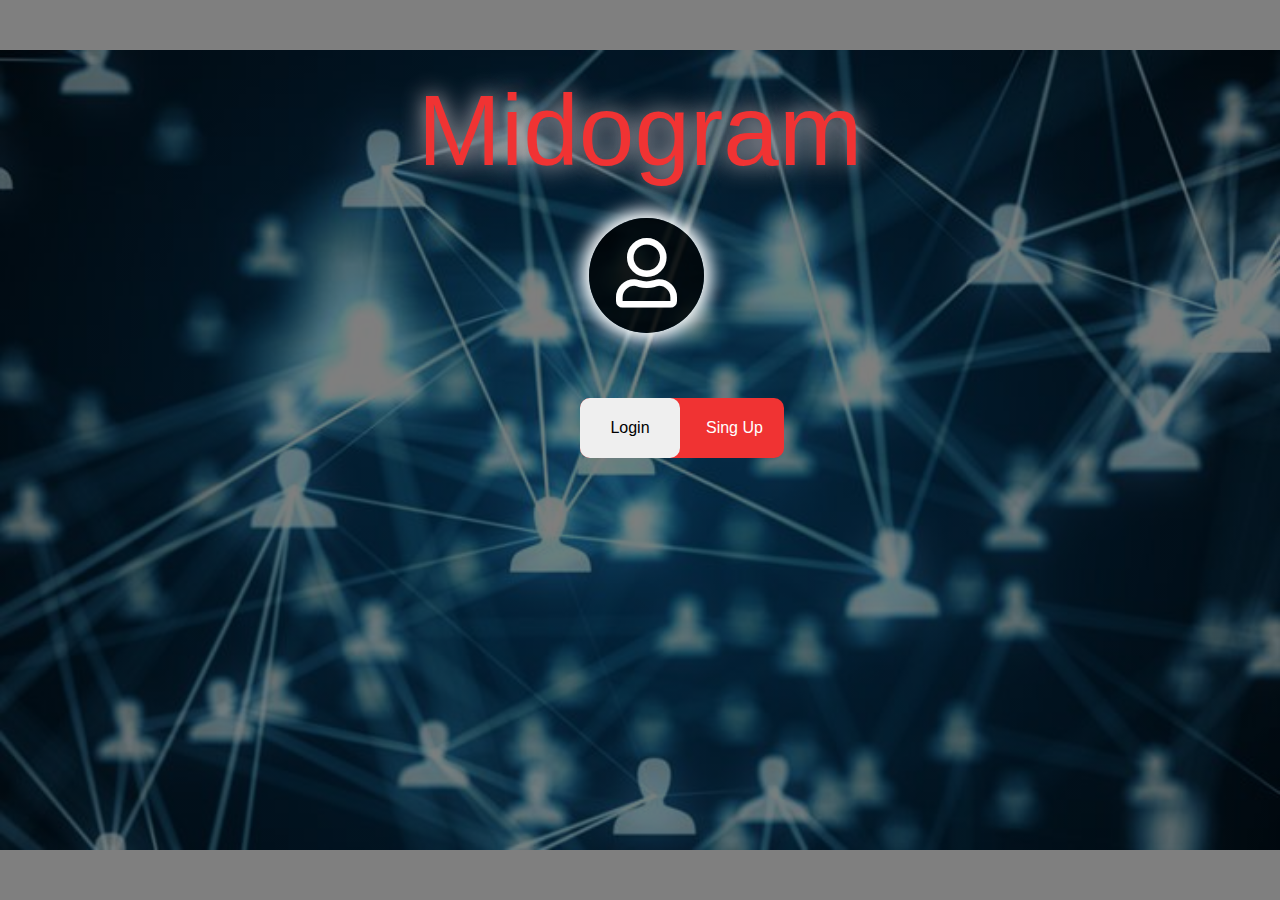
<file: index.html>
<!DOCTYPE html>
<html lang="en">
<head>
    <meta charset="UTF-8">
    <meta name="viewport" content="width=device-width, initial-scale=1.0">
    <title>Smart Code</title>
    <link rel="stylesheet" href="css/external/bootstrap.min.css">
    <link rel="stylesheet" href="css/external/owl.carousel.min.css">
    <link rel="stylesheet" href="css/external/aos.css">
    <link rel="stylesheet" href="css/all.min.css">
    <link rel="stylesheet" href="css/style.css">
</head>
<body class="index-body">
    
    <div class="index-head">
        <h1 data-aos="fade-up">Midogram</h1>
    </div><!-- index head -->
    <!-- #################################### -->
    <!-- #################################### -->
    <!-- #################################### -->
    <div class="index-icon">
        <i data-aos="zoom-in-down" data-aos-duration="2500" class="far fa-user"></i>
    </div><!-- index icon -->
    <!-- #################################### -->
    <!-- #################################### -->
    <!-- #################################### -->
    <div data-aos="fade-down" class="index-btns">
        <button id="btn1" class="btn1">Login</button>
        <button id="btn2" class="btn2">Sing Up</button>
    </div><!-- index buttons -->
    <!-- #################################### -->
    <!-- #################################### -->
    <!-- #################################### -->
    <div class="index-login">
        <h1>Welcome !</h1>
        <div class="float-left div1">
            <i class="fas fa-user"></i>
            <form action="">
                <div class="name">
                    <div>
                        <input type="text" placeholder="     Your Name">
                    </div><!-- class first name -->
                </div><!-- class names -->
            </form>
        </div><!-- first input -->
        <i id="pass" class="fas fa-user-lock"></i>
        <div class="float-left div2">
            <form action="">
                <input type="password" name="" id="" placeholder="     Your Passowrd">
            </form>
            <i id="show" class="far fa-eye"></i>
        </div><!-- second input -->

        <button id="login-btn" class="float-left"><a class="login-btn" href="home.html">Login</a></button>
        <button id="login-btn-close"><a href="#">close</a></button>
        <a class="forget" href="#">Forget Password</a>
    </div><!-- index login form box -->
    <!-- #################################### -->
    <!-- #################################### -->
    <!-- #################################### -->
    <div class="index-sign">
        <h1>Sign Up</h1>
        <p>it's quick and easy</p>
        <form action="">
            <label for="">User Name</label>
            <input type="text" name="" id="" placeholder="Enter User Name">
            <label for="">Password</label>
            <input type="password" name="" id="" placeholder="Enter Password">
            <label for="">E-mail</label>
            <input type="email" name="" id="" placeholder="Enter E-mail">
            <h3 class="inline">Gender : </h3>
            <label class="inline" for="">Male</label>
            <input class="inline" type="radio" name="gender" id="">
            <label class="inline" for="">Female</label>
            <input class="inline" type="radio" name="gender" id="">
            <label class="float left" for="">Country : </label>
                <select id="" name="">
                    <option value="Egypt">Egypt</option>
                    <option value="Italy">Italy</option>
                    <option value="Spain">Spain</option>
                    <option value="Germany">Germany</option>
                </select>
        </form>
        <i id="show" class="far fa-eye"></i>
        <button id="sign-btn" class="float-left"><a href="home.html">Sign Up</a></button>
        <button id="sign-btn-close">close</button>
    </div><!-- index sign up box -->
    <!-- #################################### -->
    <!-- #################################### -->
    <!-- #################################### -->
    <script src="js/external/jquery-3.5.1.min.js"></script>
    <script src="js/external/owl.carousel.min.js"></script>
    <script src="js/external/bootstrap.bundle.min.js"></script>
    <script src="js/external/aos.js"></script>
    <script src="js/external/jquery.countTo.js"></script>
    <script src="js/script.js"></script>
</body>
</html>
</file>
<file: css/style.css>
:root{
    --color1: #68c5db;
    --color2: #ffffff;
    --color3: #0197f6;
    --color4: #02182b;
    --color5: #b7263d;
    --color6: #999;
}
html{
    scroll-behavior: smooth;
    box-sizing: border-box;
}
.index-body{
    height: 100%;
    background-image: linear-gradient(rgba(0,0,0,.5),rgba(0,0,0,.5)),url(../images/bck.jpg);
    background-position: center;
    background-attachment: fixed;
    background-repeat: no-repeat;
    background-size: 100%;
    position: relative;
}
.index-head h1{
    color: rgb(240, 51, 51);
    font-size: 100px;
    text-align: center;
    margin-top: 70px;
    text-shadow: 0px 0px 23px rgb(230, 213, 213);
}
.index-icon{
    position: relative;
}
.index-icon i{
    position: absolute;
    left: 46%;
    width: 115px;
    height: 115px;
    text-align: center;
    margin-top: 20px;
    border-radius: 50%;
    color: white;
    font-size: 70px;
    box-shadow: 0px 0px 17px 8px white;
    padding: 20px;
    background-color: rgba(0, 0, 0, 0.8);
    transition: transform 1.7s;
    transform: rotate(360deg);
    transition: opacity 5s;
    cursor: pointer;
}
.index-icon i:hover{
    background-color: rgba(0, 0, 0, 0.5);
}
/* $#$$$$$$$$$$$$$$$$ end of index icon $$$$$$$$$$$*/
/* $#$$$$$$$$$$$$$$$$ end of index icon $$$$$$$$$$$*/
/* $#$$$$$$$$$$$$$$$$ end of index icon $$$$$$$$$$$*/
.index-btns{
    margin: 200px 0px 0px 580px;
    display: inline-block;
    border-radius: 10px;
    background-color: rgb(240, 51, 51);
}
.index-btns button{
    border: none;
    width: 100px;
    height: 60px;
    outline: none;
}
.index-btns .btn1{
    border-radius: 10px;
}
.index-btns .btn1:hover{
    background-color: rgba(255, 255, 255, 0.8);
}
.index-btns .btn2{
    background-color: transparent;
    color: white;
}
.index-btns .btn2:hover{
    color: black;
}
/*########### end of index btns section ######## */
/*########### end of index btns section ######## */
/*########### end of index btns section ######## */
.index-login{
    width: 30%;
    height: 300px;
    position: absolute;
    top: 38%;
    left: 36%;
    transform: translate(-50%,-50%);
    color: white;
    border: 1px solid white;
    background-color: rgba(0, 0, 0, 0.5);
    display: none;
}
.index-login h1{
    text-align: center;
    margin: 10px 0px;
}
.index-login .div1{
    width: 90%;
    margin-bottom: 17px;
}
.index-login .div2{
    width: 90%;
    margin-bottom: 17px;
}
.index-login .div1 i{
    background-color: rgb(243, 88, 88);
    text-align: center;
    border-radius: 50%;
    margin-left: 80px;
    padding: 13px;
    z-index: 2;
}
.index-login #pass{
    background-color: rgb(243, 88, 88);
    text-align: center;
    border-radius: 50%;
    margin-left: 80px;
    padding: 13px;
    z-index: 2;
}
.index-login .div1 input{
    position: absolute;
    left: 32%;
    top: 25%;
    z-index: 1;
    width: 200px;
    border-radius: 15px;
    border: none;
    outline: none;
}
.index-login .div2 input{
    position: absolute;
    left: 32%;
    top: 45%;
    z-index: 1;
    width: 200px;
    border-radius: 15px;
    border: none;
    outline: none;
}
.index-login .div2  #show{
    position: absolute;
    left: 79%;
    top: 43%;
    padding: 10px;
    border: 1px solid white;
    border-radius: 50%;
    background-color: rgba(0,0,0,.5);
    background-color: transparent;
    color: rgb(243, 88, 88);
    cursor: pointer;
}
.index-login button{
    display: block;
    width: 110px;
    height: 50px;
    margin: 0px 20px 0px 90px;
    border: 1px solid white;
    outline: none;
    background-color: rgba(0, 0, 0, 0.5);
    color: white;
}
.index-login button a{
    color: white;
    text-decoration: none;
}
.index-login .forget{
    position: absolute;
    left: 40%;
    top: 85%;
    color: white;
    text-decoration: underline;
}
/*@@@@@@@@@@@ end of log in box @@@@@@@*/
/*@@@@@@@@@@@ end of log in box @@@@@@@*/
/*@@@@@@@@@@@ end of log in box @@@@@@@*/
/*@@@@@@@@@@@ end of log in box @@@@@@@*/
.index-sign{
    padding: 10px 30px;
    width: 30%;
    position: absolute;
    top: 34%;
    left: 36%;
    transform: translate(-50%,-50%);
    border: 1px solid white;
    background-color: rgba(255, 255, 255, 0.8);
    border-radius: 10px;
    display: none;
}
.index-sign h1{
    font-size: 25px;
}
.index-sign p{
    border-bottom: 1px solid black;
}
.index-sign form label{
    display: block;
}
.index-sign form input{
    border: none;
    width: 90%;
    border-bottom: 1px solid rgb(243, 88, 88);
    background-color: transparent;
    outline: none;
}
.index-sign #show{
    position: absolute;
    left: 79%;
    top: 40%;
    padding: 10px;
    border: 1px solid white;
    border-radius: 50%;
    background-color: rgba(0,0,0,.5);
    background-color: transparent;
    color: rgb(243, 88, 88);
    cursor: pointer;
}
.index-sign form .inline{
    display: inline;
    width: 10%;
}
.index-sign form select{
    width: 88%;
}
.index-sign button{
    display: block;
    width: 110px;
    height: 50px;
    border: 1px solid rgb(243, 88, 88);
    outline: none;
    background-color: transparent;
    color: rgb(240, 51, 51);
    margin: 20px 20px 0px 50px;
    transition: color .5s ,background-color .5s;
}
.index-sign button a{
    color: rgb(240, 51, 51);
    transition: color .5s ,background-color .5s;
}
.index-sign button:hover , .index-sign button a:hover{
    color: white;
    background-color: rgb(240, 51, 51);
}
/*@@@@@@@@@@@ end of sign up box @@@@@@@*/
/*@@@@@@@@@@@ end of sign up box @@@@@@@*/
/*@@@@@@@@@@@ end of sign up box @@@@@@@*/
/*@@@@@@@@@@@ end of sign up box @@@@@@@*/
/*#######################################################*/
/*#######################################################*/
/* @@@@@@@@@@@@ end of index page @@@@@@@@@@*/
/* @@@@@@@@@@@@ end of index page @@@@@@@@@@*/
/* @@@@@@@@@@@@ end of index page @@@@@@@@@@*/
/*#######################################################*/
/*#######################################################*/
#goUpBtn{
    position: absolute;
    bottom: 8%;
    right: 8%;
    color: var(--color2);
    padding: 10px;
    border-radius: 50%;
    border: 1px solid var(--color4);
    box-shadow: 0px 0px 13px 5px rgb(248, 99, 99);
    background-color: rgba(68, 33, 33, 0.8);
    position: fixed;
    z-index: 9999;
    outline: none;
    display: none;
}
.home-body{
    background-color: rgb(192, 192, 192);
    padding: 0;
    margin: 0;
}
/*nav bar*/
/*nav bar*/
/*nav bar*/
.home-nav{
    height: 10.8%;
    box-sizing: border-box;
    background-color: rgb(4, 3, 31);
    position: fixed;
    z-index: 999;
}
/*end of nav bar */
.home-nav .logo{
    width: 10%;
    margin-left: 0px;
    display: block;
    margin-right: 10%;
}
.home-nav .logo img{
    width: 100%;
    background-color: var(--color5);
}
/*end of logo section*/
.home-nav .srech{
    padding: 14px 0px;
    margin-right: 13%;
}
.home-nav .srech input{
    width: 100%;
    height: 40px;
    border: 1px solid black;
    outline: none;
    background-color: rgb(42, 32, 128);
    color: wheat;
    border-radius: 15px;
}
/*serch bar*/
/*serch bar*/
/*serch bar*/
.home-nav .btns #messages{
    margin: 16px 0px 0px 0px;
    border: none;
    color: #999;
    font-size: 25px;
    opacity: .6;
    cursor: pointer;
}
.home-nav .btns #notification{
    margin: 16px 0px 0px 0px;
    border: none;
    color: #999;
    font-size: 25px;
    opacity: .6;
    cursor: pointer;
}
.home-nav .btns #friends{
    margin: 16px 0px 0px 0px;
    border: none;
    color: #999;
    font-size: 25px;
    opacity: .6;
    cursor: pointer;
}
.home-nav .btns #messages:hover{
    opacity: 1;
}
.home-nav .btns #friends:hover{
    opacity: 1;
}
.home-nav .btns #notification:hover{
    opacity: 1;
}
.home-nav .btns #messages{
    margin: 0px 20px;
}
.home-nav .btns #friends::after{
    content: "15";
    color: beige;
    position: absolute;
    top: 4%;
    left: 15.5%;
    font-size: 15px;
    background-color: rgb(248, 99, 99);
    border-radius: 50%;
    padding: 1px;
}
.home-nav .btns #messages::after{
    content: "22";
    color: beige;
    position: absolute;
    top: 4%;
    left: 39.5%;
    font-size: 15px;
    background-color: rgb(248, 99, 99);
    border-radius: 50%;
    padding: 1px;
}
.home-nav .btns #notification::after{
    content: "22";
    color: beige;
    position: absolute;
    top: 4%;
    left: 61.5%;
    font-size: 15px;
    background-color: rgb(248, 99, 99);
    border-radius: 50%;
    padding: 1px;
}
/*@@@@@@@@@@@@@@@@@@@@@@@@@@@@@@@@*/
/* end of buttons section/
/*@@@@@@@@@@@@@@@@@@@@@@@@@@@@@@@@*/
.showdrop{
    display: block;
}
.friend-request{
    background-color: var(--color4);
    width: 300px;
    height: 500px;
    overflow: scroll;
    position: absolute;
    top: 10%;
    left: 44%;
    position: fixed;
    z-index: 999;
    display: none;
    padding: 10px;
}
.friend-request h1{
    text-align: center;
    color: var(--color2);
    font-size: 30px;
    margin-top: 10px;
}
.friend-request .request{
    padding: 10px;
    background-color: var(--color6);
    border-radius: 10px;
    margin: 10px 0px;
}
.friend-request .request img{
    width: 80px;
    height: 80px;
    border-radius: 10px;
    margin-right: 10px;
}
.friend-request .request p{
    color: var(--color2);
}
.friend-request .request .btns{
    clear: both;
}
.friend-request .request .btns .btn1,.friend-request .request .btns .btn2,.friend-request .request .btns .btn3{
    background-color: var(--color5);
    color: var(--color2);
    border: none;
    outline: none;
    border-radius: 10px;
    padding: 10px;
}
.friend-request .request .btns .btn1:hover,.friend-request .request .btns .btn2:hover,.friend-request .request .btns .btn3:hover{
    background-color: rgba(245, 103, 103, 0.8);
}
/*end of friends requset section*/
/*end of friends requset section*/
.messages{
    background-color: var(--color4);
    width: 300px;
    height: 500px;
    overflow: scroll;
    position: absolute;
    top: 10%;
    left: 44%;
    position: fixed;
    z-index: 999;
    padding: 10px;
    display: none;
}
.messages h1{
    text-align: center;
    color: var(--color2);
    font-size: 30px;
    margin-top: 10px;
}
.messages .mess{
    margin: 10px 0px;
    height: 70px;
}
.messages .mess:hover{
    background-color: rgba(235, 234, 234, 0.8);
}
.messages .mess img{
    width: 70px;
    height: 70px;
    border-radius: 50%;
}
.messages .mess cite{
    color: var(--color2);
    margin-right: 20px;
}
.messages .mess p{
    color: var(--color6);
}
.messages .mess span{
    color: var(--color6);
    position: absolute;
    right: 20px;
}
.messages .clear{
    clear: both;
}
/*end of messages part*/
/*end of messages part*/
/*end of messages part*/
.notif{
    background-color: var(--color4);
    width: 300px;
    height: 500px;
    overflow: scroll;
    position: absolute;
    top: 10%;
    left: 44%;
    position: fixed;
    z-index: 999;
    padding: 10px;
    display: none;
}
.notif h1{
    text-align: center;
    color: var(--color2);
    font-size: 30px;
    margin-top: 10px;
}
.notif .notification{
    margin: 10px 0px;
}
.notif .notification img{
    width: 50px;
    height: 50px;
    border-radius: 50%;
    margin-right: 10px;
}
.notif .notification p{
    color: var(--color6);
    font-size: 13px;
}
.notif .notification .span1{
    color: var(--color3);
}
.notif .notification .span2{
    background-color: var(--color3);
    padding: 5px;
    border-radius: 50%;
    margin-top: 9px;
    position: absolute;
    right: 7%;
}
.messages .clear{
    clear: both;
}
/*@@@@@@@@@@@@@@@@@@*/
/* end of section actions*/
/* end of section actions*/
/* end of section actions*/
/*@@@@@@@@@@@@@@@@@@*/

.home-nav .prof{
    margin: 10px 0px;
}
.home-nav .prof img{
    width: 50px;
    height: 50px;
    border-radius: 50%;
    margin-right: 10px;
}
.home-nav .prof cite{
    color: white;
    font-size: 22px;
    margin-right: 20px;
}
.home-nav .prof button{
    background-color: transparent;
    color: #999;
    border: none;
    outline: none;
}
.home-nav .dropdown{
    position: absolute;
    top: 20%;
    left: 66%;
    z-index: 999;
}
.show{
    display: block;
    z-index: 999;
}
.home-nav .dropdown .dropdown-menu{
    box-shadow: 0px 0px 17px 7px rgb(243, 88, 88);
    z-index: 999;
}
.home-nav .dropdown .dropdown-item:hover{
    background-color: rgb(240, 51, 51);
}
/*%%%%%%%%%%%%%%%%%%%%%%%%%%%%%%%%%%%%%%*/
/*%%%%%%%%%%%%%%%%%%%%%%%%%%%%%%%%%%%%%%*/
/*########## end of nav bar ##########*/
/*########## end of nav bar ##########*/
/*%%%%%%%%%%%%%%%%%%%%%%%%%%%%%%%%%%%%%%*/
/*%%%%%%%%%%%%%%%%%%%%%%%%%%%%%%%%%%%%%%*/
.home-right-bar{
    height: 89vh;
    position: fixed;
    width: 6.4%;
    background-color: white;
}
.home-right-bar ul{
    list-style: none;
    margin-top: 60px;
}
.home-right-bar ul li{
    margin: 20px 0px;
}
.home-right-bar ul li i{
    font-size: 30px;
    text-align: center;
    color: black;
}
.home-right-bar ul li .active{
    color: rgb(243, 88, 88);
}
.home-right-bar ul li i:hover{
    color: rgb(243, 88, 88);
}
/*@@@@@@@@@@@@@@@@@@@@@@@@@@@@@@@@*/
/*@@@@@@@@@@@@@@@@@@@@@@@@@@@@@@@@*/
/* ^^^^^^^^^ end of right side bar ^^^^^^*/
/* ^^^^^^^^^ end of right side bar ^^^^^^*/
/* ^^^^^^^^^ end of right side bar ^^^^^^*/
/*@@@@@@@@@@@@@@@@@@@@@@@@@@@@@@@@*/
/*@@@@@@@@@@@@@@@@@@@@@@@@@@@@@@@@*/
.home-left-bar{
    height: 89vh;
    position: fixed;
    left: 94%;
    width: 6.5%;
    background-color: white;
}
.home-left-bar ul{
    list-style: none;
    margin-top: 60px;
    padding: 0;
}
.home-left-bar ul li{
    margin: 20px 0px;
    margin-left: 25px;
}
.home-left-bar ul li img{
    width: 40px;
    height: 40px;
    border-radius: 50%;
}
.home-left-bar ul #a1::after{
    content: "";
    position: absolute;
    top: 10%;
    left: 23%;
    background-color: green;
    width: 10px;
    height: 10px;
    border-radius: 50%;
}
.home-left-bar ul #a2::after{
    content: "";
    position: absolute;
    top: 20%;
    left: 23%;
    background-color: green;
    width: 10px;
    height: 10px;
    border-radius: 50%;
}
.home-left-bar ul #a3::after{
    content: "";
    position: absolute;
    top: 30%;
    left: 23%;
    background-color: red;
    width: 10px;
    height: 10px;
    border-radius: 50%;
}
.home-left-bar ul #a4::after{
    content: "";
    position: absolute;
    top: 40%;
    left: 23%;
    background-color: green;
    width: 10px;
    height: 10px;
    border-radius: 50%;
}
.home-left-bar ul #a5::after{
    content: "";
    position: absolute;
    top: 50%;
    left: 23%;
    background-color: green;
    width: 10px;
    height: 10px;
    border-radius: 50%;
}
.home-left-bar ul #a6::after{
    content: "";
    position: absolute;
    top: 60%;
    left: 23%;
    background-color: red;
    width: 10px;
    height: 10px;
    border-radius: 50%;
}
.home-left-bar ul #a7::after{
    content: "";
    position: absolute;
    top: 70%;
    left: 23%;
    background-color: green;
    width: 10px;
    height: 10px;
    border-radius: 50%;
}
.home-left-bar ul #a8::after{
    content: "";
    position: absolute;
    top: 80%;
    left: 23%;
    background-color: red;
    width: 10px;
    height: 10px;
    border-radius: 50%;
}
.home-left-bar ul li .active{
    color: rgb(243, 88, 88);
}
.home-left-bar ul li i:hover{
    color: rgb(243, 88, 88);
}
/*@@@@@@@@@@@@@@@@@@@@@@@@@@@@@@@@*/
/*@@@@@@@@@@@@@@@@@@@@@@@@@@@@@@@@*/
/* ^^^^^^^^^ end of left side bar ^^^^^^*/
/* ^^^^^^^^^ end of left side bar ^^^^^^*/
/* ^^^^^^^^^ end of left side bar ^^^^^^*/
/*@@@@@@@@@@@@@@@@@@@@@@@@@@@@@@@@*/
/*@@@@@@@@@@@@@@@@@@@@@@@@@@@@@@@@*/
.home-my-content{
    width: 100%;
    height: 87vh;
}
.home-my-content .pages-like{
    height: 59%;
    border: 1px solid black;
    border-radius: 15px;
    background-color: white;
    margin-bottom: 2%;
}
.home-my-content .pages-like h1{
    font-size: 25px;
    margin-right: 60px;
    margin-left: 10px;
    border-bottom: 1px solid black;
}
.home-my-content .pages-like .page{
    margin-bottom: 10px;
    margin-top: 10px;
}
.home-my-content .pages-like .page img{
    width: 60px;
    height: 60px;
    border-radius: 50%;
    margin-left: 20px;
}
.home-my-content .pages-like .page p{
    margin-top: 20px;
    margin-left: 10px;
    margin-right: 40px;
    display: inline-block;
}
/*pages like*/
/*pages like*/
/*pages like*/
.home-my-content .last-photos{
    height: 39%;
    border: 1px solid black;
    border-radius: 15px;
    background-color: white;
}
.home-my-content .last-photos h1{
    font-size: 25px;
    margin-left: 10px;
    margin-right: 60px;
    border-bottom: 1px solid black;
}
.home-my-content .last-photos .col-4 img{
    width: 100%;
    height: 70px;
    margin-bottom: 20px;
    border-radius: 8px;
}
/*###############################################*/
/*###############################################*/
/*end of my content section */
/*end of my content section */
/*end of my content section */
/*###############################################*/
/*###############################################*/
.home-story{
    position: absolute;
    top: 15%;
    box-sizing: border-box;
}
.home-story .create{
    height: 88%;
    width: 100%;
}
.home-story .create img{
    width: 100%;
    height: 80%;
    border-radius: 10px 10px 0px 0px;
}
.home-story .create p{
    width: 100%;
    height: 20%;
    background-color: rgb(42, 32, 128);
    color: white;
    text-align: center;
    border-radius: 0px 0px 10px 10px;
}
.home-story .create span{
    position: absolute;
    top: 63%;
    left: 40%;
    color: rgb(243, 88, 88);
    font-size: 23px;
}
.home-story .my-stories{
    height: 60%;
    z-index: 2;
}
.home-story .stories .content{
    height: 210px;
    width: 90%;
    border-radius: 10px 10px 10px 10px;
    background-repeat: no-repeat;
    background-clip: border-box;
    background-size: 100% 100%;
    overflow: hidden;
    transition: background-size .5s;
}
.home-story .stories .content:hover{
    background-size: 111% 111%;
}
.home-story .stories .content img{
    width: 50px;
    height: 50px;
    border-radius: 50%;
    border: 2px solid var(--color5);
    position: absolute;
    top: 5%;
    left: 5%;
}
.home-story .stories .content p{
    position: absolute;
    top: 80%;
    left: 18%;
    text-align: center;
    padding: 5px 20px;
    border-radius: 10%;
    background-color: var(--color5);
    color: var(--color2);
}
/*@@@@@@@@@@###########@@@@@@@@@@@####*/
/*@@@@@@@@@@###########@@@@@@@@@@@####*/
/*emd of tories swction*/
/*emd of tories swction*/
/*emd of tories swction*/
/*@@@@@@@@@@###########@@@@@@@@@@@####*/
/*@@@@@@@@@@###########@@@@@@@@@@@####*/
.home-new-post{
    background-color: white;
    position: absolute;
    top: 51%;
    border-radius: 10px;
    padding: 10px;
}
.home-new-post .content img{
    width: 15%;
    height: 15%;
    display: block;
    margin-right: 10px;
}
.home-new-post .content textarea{
    width: 83%;
    padding: 10px;
    outline: none;
    height: 88px;
    background-color: #999;
    border-radius: 10px;
}
.home-new-post .content #post-btn{
    border: none;
    outline: none;
    padding: 10px 20px;
    margin:10px 42%;
    background-color: var(--color5);
    transition:  background-color .5s,color .5s;
}
.home-new-post .content #post-btn:hover{
    background-color: rgba(245, 103, 103, 0.8);
}
.home-new-post .content i{
    color: var(--color5);
    display: inline;
    margin-right: 20px;
    margin-left: 40px;
    margin-top: 5px;
}
/*@@@@@@@@@@@@@@@@@@@@@@@@@@*/
/*@@@@@@@@@@@@@@@@@@@@@@@@@@*/
/*end of new post section*/
/*end of new post section*/
/*end of new post section*/
/*@@@@@@@@@@@@@@@@@@@@@@@@@@*/
/*@@@@@@@@@@@@@@@@@@@@@@@@@@*/
.heartActive{
    color: red;
}
.home-post1{
    background-color: var(--color2);
    position: absolute;
    top: 94%;
    border-radius: 10px;
}
.home-post1 .content .user img{
    width: 80px;
    height: 80px;
    border-radius: 50%;
    margin: 10px;
}
.home-post1 .content .user cite{
    font-size: 20px;
    margin-left: 20px;
}
.home-post1 .content .user span{
    position: absolute;
    right: 10%;
    top: 5%;
}
.home-post1 .content .post-img{
    width: 100%;
    height: 70%;
    padding: 140px 0px 140px 300px;
    background-image: linear-gradient(rgba(0,0,0,.5),rgba(0,0,0,.5)),url(../images/b2.jpg);
    background-repeat: no-repeat;
    background-size: cover;
    margin-bottom: 10px;
}
.home-post1 .content .post-img img{
    width: 150px;
    height: 150px;
    border-radius: 50%;
    border: 2px solid var(--color2);
}
.home-post1 .content .effects .like{
    margin-bottom: 10px;
}
.home-post1 .content .effects i{
    cursor: pointer;
}
.home-post1 .comments{
    display: none;
    z-index: 999;
}
.home-post1 .comments .hr{
    width: 80%;
    height: 7px;
    margin: 20px auto;
    background-color: rgb(4, 3, 31);
    border-radius: 15px;
}
.home-post1 .comments a{
    margin: 10px 20px;
}
.home-post1 .comments .current-com{
    margin-bottom: 10px;
}
.home-post1 .comments .current-com img{
    width: 60px;
    height: 60px;
    border-radius: 15px;
    float: left;
    margin-right: 20px;
}
.home-post1 .comments .current-com cite{
    font-weight: bolder;
}
.home-post1 .comments .current-com .span1{
    margin-left: 80px;
}
.home-post1 .comments .current-com .span2{
    padding-right: 20px;
}
.home-post1 .comments .new-com{
    margin: 10px 0px;
}
.home-post1 .comments .new-com img{
    width: 60px;
    height: 60px;
    border-radius: 15px;
}
.home-post1 .comments .new-com input[type=text]{
    width: 100%;
    height: 40px;
    border: none;
    outline: none;
    border-radius: 15px;
    margin-left: 20px;
    margin-right: 20px;
    background-color: var(--color6);
}
.home-post1 .comments .new-com input[type=button]{
    background-color: var(--color5);
    border: 1px solid var(--color5);
    border-radius: 5px;
    padding: 10px 20px;
    transition: border .5s ,background-color 1s ,color .5s;
}
.home-post1 .comments .new-com input[type=button]:hover{
    background-color: transparent;
    color: var(--color5);
}

/*######################################*/
    /*post 1*/
    /*post 1*/
/*######################################*/

.home-post2{
    background-color: var(--color2);
    position: absolute;
    top: 193%;
    border-radius: 10px;
    margin-bottom: 300px;
    z-index: 3;
}
.home-post2 .content .user img{
    width: 80px;
    height: 80px;
    border-radius: 50%;
    margin: 10px;
}
.home-post2 .content .user cite{
    font-size: 20px;
    margin-left: 20px;
}
.home-post2 .content .user span{
    position: absolute;
    right: 10%;
    top: 5%;
}
.home-post2 .content .post-text{
    margin-bottom: 10px;
}
.home-post2 .content .effects .like{
    margin-bottom: 10px;
}
.home-post2 .content .effects i{
    cursor: pointer;
}
.home-post2 .comments{
    display: none;
}
.home-post2 .comments .hr{
    width: 80%;
    height: 7px;
    margin: 20px auto;
    background-color: rgb(4, 3, 31);
    border-radius: 15px;
}
.home-post2 .comments a{
    margin: 10px 20px;
}
.home-post2 .comments .current-com{
    margin-bottom: 10px;
}
.home-post2 .comments .current-com img{
    width: 60px;
    height: 60px;
    border-radius: 15px;
    float: left;
    margin-right: 20px;
}
.home-post2 .comments .current-com cite{
    font-weight: bolder;
}
.home-post2 .comments .current-com .span1{
    margin-left: 80px;
}
.home-post2 .comments .current-com .span2{
    padding-right: 20px;
}
.home-post2 .comments .new-com{
    margin: 10px 0px;
}
.home-post2 .comments .new-com img{
    width: 60px;
    height: 60px;
    border-radius: 15px;
}
.home-post2 .comments .new-com input[type=text]{
    width: 100%;
    height: 40px;
    border: none;
    outline: none;
    border-radius: 15px;
    margin-left: 20px;
    margin-right: 20px;
    background-color: var(--color6);
}
.home-post2 .comments .new-com input[type=button]{
    background-color: var(--color5);
    border: 1px solid var(--color5);
    border-radius: 5px;
    padding: 10px 20px;
    transition: border .5s ,background-color 1s ,color .5s;
}
.home-post2 .comments .new-com input[type=button]:hover{
    background-color: transparent;
    color: var(--color5);
}
/*######################################*/
    /*post 2*/
    /*post 2*/
/*######################################*/

.home-post3{
    background-color: var(--color2);
    position: absolute;
    top: 239%;
    border-radius: 10px;
    margin-bottom: 300px;
    z-index: 3;
}
.home-post3 .content .user img{
    width: 80px;
    height: 80px;
    border-radius: 50%;
    margin: 10px;
}
.home-post3 .content .user cite{
    font-size: 20px;
    margin-left: 20px;
}
.home-post3 .content .user span{
    position: absolute;
    right: 10%;
    top: 5%;
}
.home-post3 .content .post-video{
    margin-bottom: 10px;
    height: 250px;
}
.home-post3 .content .post-video video{
    width: 100%;
    height: 100%;
    outline: none;
    border: none;
}
.home-post3 .content .effects .like{
    margin-bottom: 10px;
}
.home-post3 .content .effects i{
    cursor: pointer;
}
.home-post3 .comments{
    display: none;
}
.home-post3 .comments .hr{
    width: 80%;
    height: 7px;
    margin: 20px auto;
    background-color: rgb(4, 3, 31);
    border-radius: 15px;
}
.home-post3 .comments a{
    margin: 10px 20px;
}
.home-post3 .comments .current-com{
    margin-bottom: 10px;
}
.home-post3 .comments .current-com img{
    width: 60px;
    height: 60px;
    border-radius: 15px;
    float: left;
    margin-right: 20px;
}
.home-post3 .comments .current-com cite{
    font-weight: bolder;
}
.home-post3 .comments .current-com .span1{
    margin-left: 80px;
}
.home-post3 .comments .current-com .span2{
    padding-right: 20px;
}
.home-post3 .comments .new-com{
    margin: 10px 0px;
}
.home-post3 .comments .new-com img{
    width: 60px;
    height: 60px;
    border-radius: 15px;
}
.home-post3 .comments .new-com input[type=text]{
    width: 100%;
    height: 40px;
    border: none;
    outline: none;
    border-radius: 15px;
    margin-left: 20px;
    margin-right: 20px;
    background-color: var(--color6);
}
.home-post3 .comments .new-com input[type=button]{
    background-color: var(--color5);
    border: 1px solid var(--color5);
    border-radius: 5px;
    padding: 10px 20px;
    transition: border .5s ,background-color 1s ,color .5s;
}
.home-post3 .comments .new-com input[type=button]:hover{
    background-color: transparent;
    color: var(--color5);
}
.menuRightBar{
    background-color: transparent;
    border: none;
    outline: none;
    font-size: 30px;
    margin: 10px 0px 0px 10px;
    display: none;
}
/*@@@@@@@@@@@@@@@@@@@@@@@@@@@@@@@@@*/
/*post 3*/
/*post 3*/
/*@@@@@@@@@@@@@@@@@@@@@@@@@@@@@@@@@*/
/*@@@@@@@@@@@@@@@@@@@@@@@@@@@@@@@@@*/
/*end oh home page*/
/*end oh home page*/
/*end oh home page*/
/*@@@@@@@@@@@@@@@@@@@@@@@@@@@@@@@@@*/
/*@@@@@@@@@@@@@@@@@@@@@@@@@@@@@@@@@*/
.profile-body{
    background-color: #999;
    overflow-x: hidden;
}
.profile-header{
    width: 100%;
    position: absolute;
    top: 11%;
    height: 500px;
    background-image: url(../images/b1.jpg);
    background-repeat: no-repeat;
    background-size: 100% 100vh;
}
.profile-header button{
    position: absolute;
    right: 5%;
    bottom: 5%;
    border: none;
    outline: none;
    cursor: pointer;
    padding: 5px 10px;
}
.profile-another-nav{
    background-color: var(--color2);
    width: 100%;
    position: absolute;
    top: 87%;
}
.profile-another-nav img{
    width: 111px;
    height: 111px;
    border-radius: 50%;
    position: absolute;
    left: 5%;
    top: -65%;
    border: 2px solid white;
}
.profile-another-nav cite,.profile-another-nav p{
    margin-left: 190px;
    font-size: 23px;
}
.profile-another-nav ul{
    list-style: none;
    display: flex;
    margin-right: 100px;
    position: absolute;
    top: 11%;
    right: 5%;
}
.profile-another-nav ul li{
    margin: 10px;
    font-size: 22px;
}
.profile-another-nav ul li a{
    color: var(--color4);
}
.profile-another-nav ul li .active,.profile-another-nav ul li a:hover:not(.active){
    color: var(--color5);
    text-decoration: underline;
}
/*end of porfile nav*/
/*end of porfile nav*/
/*end of porfile nav*/
.profile-info{
    background-color: var(--color2);
    position: absolute;
    top: 103%;
    margin-left: 20px;
    border-radius: 4px;
    width: 21%;
}
.profile-info h1{
    font-size: 24px;
    text-align: center;
    margin: 10px 0px;
}
.profile-info h1 .h1-icon{
    color: rgb(247, 164, 55);
    padding: 5px;
    border: 2px solid rgb(247, 164, 55);
    border-radius: 50%;
}
.profile-info .hr{
    width: 50%;
    height: 7px;
    margin: auto;
    background-color: var(--color5);
    border-radius: 10px;
    margin-bottom: 10px;
}
.profile-info .one{
    margin-bottom: 10px;
}
.profile-info .one i{
    margin-right: 10px;
    margin-left: 10px;
    font-size: 22px;
}
.profile-info .one p{
    font-size: 14px;
}
.profile-info .following i{
    font-size: 30px;
    margin-left: 45px;
}
.profile-info .following h4,.profile-info .following h6{
    text-align: center;
}
/*end of profile info section*/
/*end of profile info section*/
/*end of profile info section*/
.profile-friends{
    background-color: var(--color2);
    position: absolute;
    top: 170%;
    margin-left: 20px;
    border-radius: 4px;
    width: 21%;
    overflow: hidden;
    padding: 10px;
}
.profile-friends h1{
    font-size: 24px;
    text-align: center;
    margin: 10px 0px 5px 0px;
}
.profile-friends h1 .h1-icon{
    color: rgb(247, 164, 55);
    padding: 5px;
    border: 2px solid rgb(247, 164, 55);
    border-radius: 50%;
}
.profile-friends span{
    margin-left: 110px;
}
.profile-friends .hr{
    width: 50%;
    height: 7px;
    margin: auto;
    background-color: var(--color5);
    border-radius: 10px;
    margin-bottom: 10px;
}
.profile-friends .col-4 img{
    width: 100%;
    height: 80px;
    margin-bottom: 10px;
    border-radius: 6px;
}
/*end of profile friends section*/
/*end of profile friends section*/
/*end of profile friends section*/
.profile-insta{
    background-color: var(--color2);
    position: absolute;
    top: 103%;
    right: 2%;
    margin-left: 20px;
    border-radius: 4px;
    width: 21%;
    overflow: hidden;
    padding: 10px;
}
.profile-insta h1{
    font-size: 24px;
    margin: 10px 0px 5px 0px;
}
.profile-insta h1 .h1-icon{
    color: rgb(247, 164, 55);
}
.profile-insta span{
    position: absolute;
    top: 20px;
    right: 20px;
    color: rgb(247, 164, 55);
    font-size: 25px;
    cursor: pointer;
}
.profile-insta .hr{
    width: 50%;
    height: 7px;
    margin: 20px auto;
    background-color: var(--color5);
    border-radius: 10px;
}
.profile-insta .col-4 img{
    width: 100%;
    height: 80px;
    margin-bottom: 10px;
    border-radius: 6px;
}
/*end of profile insta section*/
/*end of profile insta section*/
/*end of profile insta section*/
.profile-suggest{
    background-color: var(--color2);
    position: absolute;
    top: 170%;
    right: 2%;
    margin-left: 20px;
    border-radius: 4px;
    width: 21%;
    overflow: hidden;
    padding: 10px;
}
.profile-suggest h1{
    font-size: 24px;
    margin: 10px 0px 5px 0px;
}
.profile-suggest span{
    position: absolute;
    top: 20px;
    right: 20px;
    color: rgb(247, 164, 55);
    font-size: 25px;
    cursor: pointer;
}
.profile-suggest .hr{
    width: 50%;
    height: 7px;
    margin: 20px auto;
    background-color: var(--color5);
    border-radius: 10px;
}
.profile-suggest .col-4 img{
    width: 100%;
    height: 80px;
    margin-bottom: 10px;
    border-radius: 6px;
}
.profile-suggest .col-4 cite{
    font-weight: 600;
}






/*##############################################*/
/*##############################################*/
/*responsive part*/
/*responsive part*/
/*responsive part*/
/*##############################################*/
/*##############################################*/
@media (max-width:576px){
    .home-nav,.home-left-bar,.home-my-content,.home-right-bar{
        display: none;
    }
    .menuRightBar{
        display: block;
    }
    .home-right-bar{
        width: 8.4%;
    }
    .home-right-bar ul{
        position: absolute;
        left: -70%;
    }
    .home-story{
        top: 9%;
    }
    .home-story .stories .content p{
        font-size: 12px;
        left: 14%;
    }
    .home-new-post,.home-post1,.home-post2,.home-post3{
        width: 90%;
        margin-left: 30px;
    }
    .home-post1{
        top: 110%;
    }
    .home-post1 .content .post-img{
        padding: 140px 0px 140px 170px;
    }
    .home-new-post .content img{
        margin-bottom: 10px;
    }
    .home-new-post .content textarea{
        width: 80%;
        margin: auto;
    }
    .home-post2{
        top: 207%;
    }
    .home-post3{
        top: 266%;
    }
}
</file>
